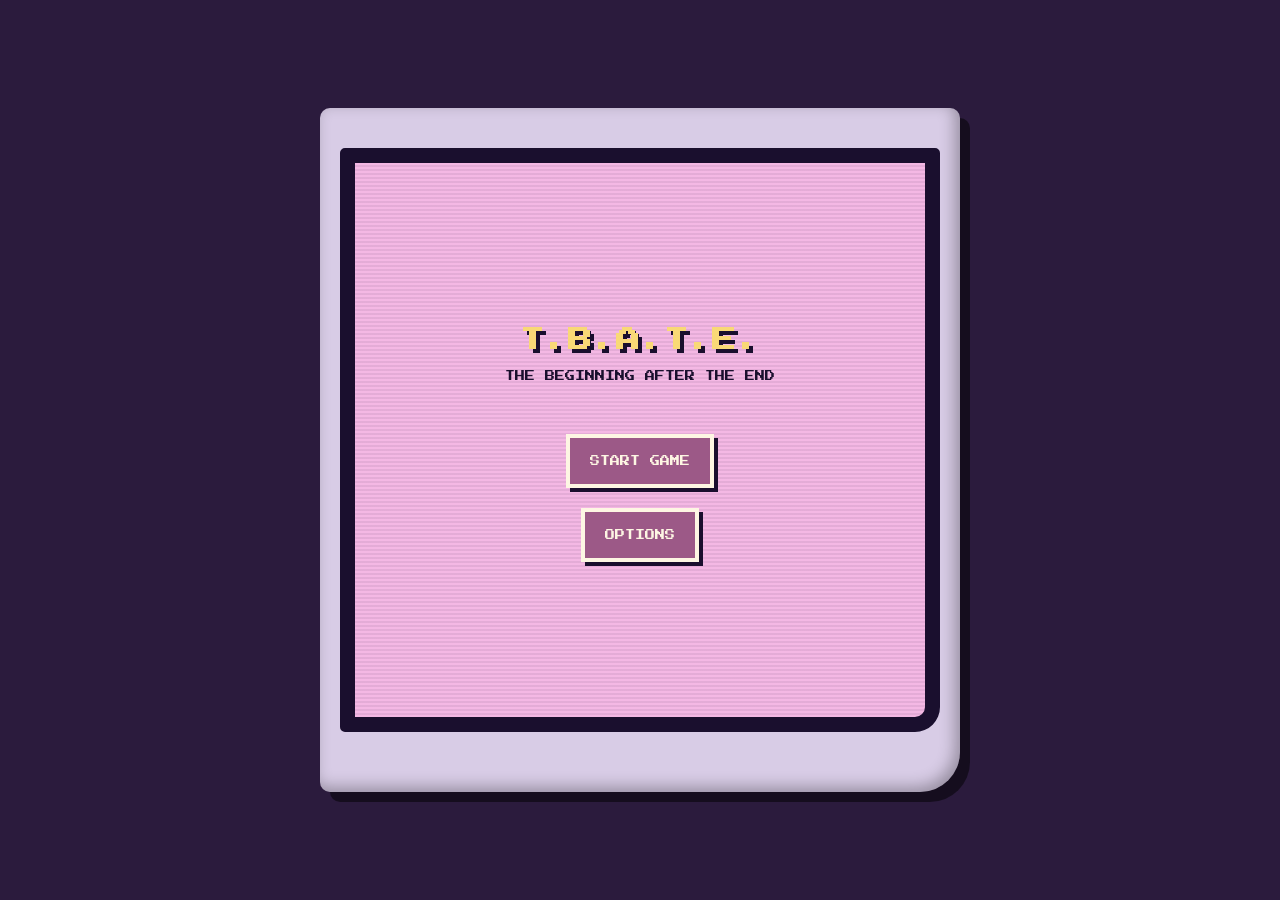
<file: index.html>
<!DOCTYPE html>
<html lang="en">

<head>
    <meta charset="UTF-8">
    <meta name="viewport" content="width=device-width, initial-scale=1.0">
    <title>TBATE Text Adventure</title>
    <link rel="stylesheet" href="style.css">
</head>

<body>
    <div class="console-frame">
        <div class="screen">
            <div class="menu-container">
                <h1 class="game-logo">T.B.A.T.E.</h1>
                <div class="subtitle">THE BEGINNING AFTER THE END</div>

                <a href="arc_menu.html" class="menu-btn">START GAME</a>
                <a href="#" class="menu-btn">OPTIONS</a>
            </div>
        </div>
    </div>
</body>

</html>
</file>
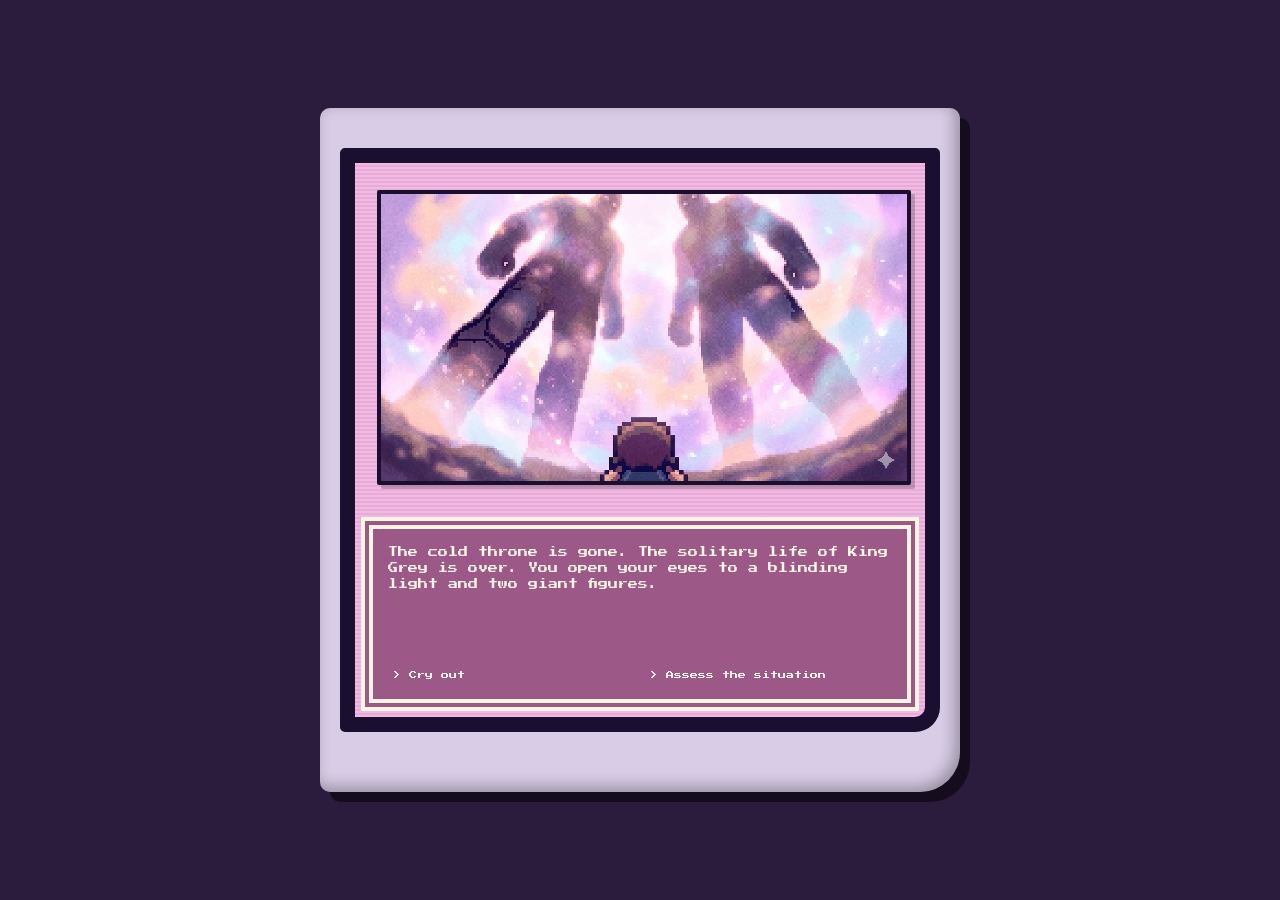
<file: arc1_early_years.html>
<!DOCTYPE html>
<html lang="en">

<head>
    <meta charset="UTF-8">
    <meta name="viewport" content="width=device-width, initial-scale=1.0">
    <title>Arc 1: Early Years</title>
    <link rel="stylesheet" href="style.css">
</head>

<body>
    <div class="console-frame">
        <div class="screen">

            <div class="visual-area">
                <span id="scene-art">SYSTEM BOOT...</span>
            </div>

            <div class="dialog-box">
                <div id="story-text" class="story-text">Loading memory...</div>
                <div id="choices" class="choices-grid">
                </div>
            </div>

        </div>
    </div>

    <script src="arc1.js"></script>
</body>

</html>
</file>
<file: style.css>
/* style.css */
@import url('https://fonts.googleapis.com/css2?family=Press+Start+2P&display=swap');

:root {
    /* Warm Pastel & Purple Retro Palette */
    --bg-dark: #2b1b3d;
    /* Deep purple background */
    --screen-pink: #f4b8e4;
    /* Pastel pink screen */
    --dialog-mauve: #9c5987;
    /* Warm mauve dialog box */
    --text-light: #fdf6e3;
    /* Creamy white text */
    --border-dark: #1a0f2e;
    /* Very dark purple for borders */
    --highlight: #e8a5d8;
    /* Lighter pink for hovers */
    --accent-gold: #f9d976;
    /* Gold for the logo/important text */
}

body {
    background-color: var(--bg-dark);
    color: var(--text-light);
    font-family: 'Press Start 2P', cursive;
    display: flex;
    justify-content: center;
    align-items: center;
    height: 100vh;
    margin: 0;
    line-height: 1.6;
}

/* Main Container matching the handheld console vibe */
.console-frame {
    background-color: #d8cce6;
    /* Tinted gray-purple */
    padding: 40px 20px 60px 20px;
    border-radius: 10px 10px 40px 10px;
    box-shadow: inset -5px -5px 15px rgba(0, 0, 0, 0.3), 10px 10px 0px rgba(0, 0, 0, 0.5);
    width: 90%;
    max-width: 600px;
}

/* The actual "Screen" */
.screen {
    background-color: var(--screen-pink);
    border: 15px solid var(--border-dark);
    border-radius: 5px 5px 25px 5px;
    padding: 2px;

    /* FIX: Increased height from 400px to 500px to give everything room to breathe */
    height: 550px;
    /* Bumped up slightly */

    display: flex;
    flex-direction: column;
    position: relative;
    overflow: hidden;
    background-image: repeating-linear-gradient(0deg, transparent, transparent 2px, rgba(43, 27, 61, 0.08) 2px, rgba(43, 27, 61, 0.08) 4px);
}

/* Text Logo & Main Menus */
.menu-container {
    height: 100%;
    display: flex;
    flex-direction: column;
    justify-content: center;
    align-items: center;
    text-align: center;
}

.game-logo {
    color: var(--accent-gold);
    font-size: 24px;
    text-shadow: 4px 4px var(--border-dark);
    margin-bottom: 10px;
    line-height: 1.4;
}

.subtitle {
    color: var(--border-dark);
    font-size: 10px;
    margin-bottom: 40px;
}

/* UI Buttons */
.menu-btn {
    background-color: var(--dialog-mauve);
    color: var(--text-light);
    font-family: 'Press Start 2P', cursive;
    font-size: 10px;
    border: 4px solid var(--text-light);
    box-shadow: 4px 4px 0px var(--border-dark);
    padding: 15px 20px;
    margin: 10px;
    cursor: pointer;
    text-decoration: none;
    display: inline-block;
    transition: all 0.1s;
}

.menu-btn:hover {
    background-color: var(--highlight);
    color: var(--border-dark);
    transform: translate(2px, 2px);
    box-shadow: 2px 2px 0px var(--border-dark);
}

/* Game View Specifics */
.visual-area {
    flex-grow: 1;
    min-height: 0;
    /* Add this! It stops the image from pushing the box down */
    display: flex;
    justify-content: center;
    align-items: center;
    text-align: center;
    padding: 20px;
    font-size: 10px;
    color: var(--border-dark);
}

.dialog-box {
    flex-shrink: 0;
    /* Add this! It tells the browser NEVER to crush this box */
    background-color: var(--dialog-mauve);
    border: 4px solid var(--text-light);
    box-shadow: 0 0 0 4px var(--dialog-mauve), 0 0 0 8px var(--text-light);
    margin: 12px;
    padding: 15px;

    /* FIX: Switched from a fixed height to auto, so it stretches down if the text or buttons need more room */
    height: auto;
    min-height: 140px;

    display: flex;
    flex-direction: column;
    justify-content: space-between;
    gap: 10px;
    /* Added a gap to keep text and buttons slightly separated */
}

.story-text {
    font-size: 10px;
    margin-bottom: 10px;
}

.choices-grid {
    display: grid;
    grid-template-columns: 1fr 1fr;
    gap: 10px;
}

.choice-btn {
    background: transparent;
    color: var(--text-light);
    font-family: 'Press Start 2P', cursive;
    font-size: 8px;
    border: none;
    text-align: left;
    cursor: pointer;
    padding: 5px;
}

.choice-btn:hover {
    color: var(--accent-gold);
}

.locked {
    opacity: 0.5;
    pointer-events: none;
}

/* Add this to the bottom of your style.css */

.visual-area img {
    max-width: 100%;
    max-height: 100%;
    object-fit: contain;
    /* Keeps the aspect ratio intact */
    image-rendering: pixelated;
    /* CRITICAL: Keeps pixel art sharp and retro! */
    border: 4px solid var(--border-dark);
    box-shadow: 4px 4px 0px rgba(0, 0, 0, 0.2);
    border-radius: 2px;
}
</file>
